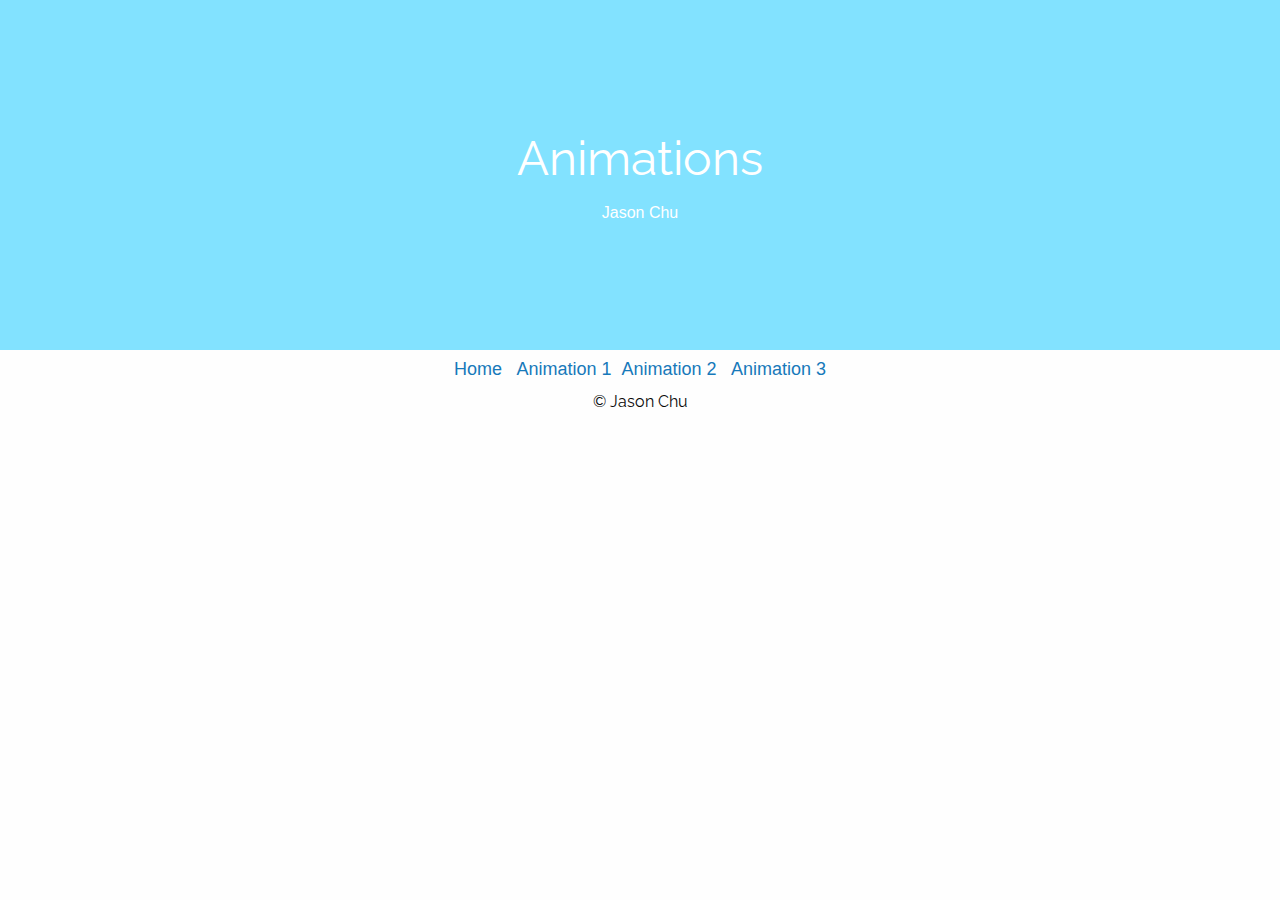
<file: index.html>
<!doctype html>
<html class="no-js" lang="en" dir="ltr">
  <head>
    <meta charset="utf-8">
    <meta http-equiv="x-ua-compatible" content="ie=edge">
    <meta name="viewport" content="width=device-width, initial-scale=1.0">
    <title>Animation</title>
    <link rel="stylesheet" href="css/foundation.css">
    <link rel="stylesheet" href="css/app.css">
  </head>
  <body>

	<header class="article-header">
		<h1>Animations</h1>
		<span>Jason Chu</span>
    </header>

      <div id="center">
            <ul id="nav">
              <li><a href="index.html"> Home </a></li>
              <li><a href="animation1.html"> Animation 1 </a>
              <li><a href="animation2.html"> Animation 2 </a></li>
              <li><a href="animation3.html"> Animation 3 </a></li>
            </ul>
      </div>

    <footer class="footer grid-x grid-padding-x grid-margin-x">
        <p class="cell">
        &copy; Jason Chu
        <br>
    </footer>

    <script src="js/vendor/jquery.js"></script>
    <script src="js/vendor/what-input.js"></script>
    <script src="js/vendor/foundation.js"></script>
    <script src="js/app.js"></script>
  </body>
</html>
</file>
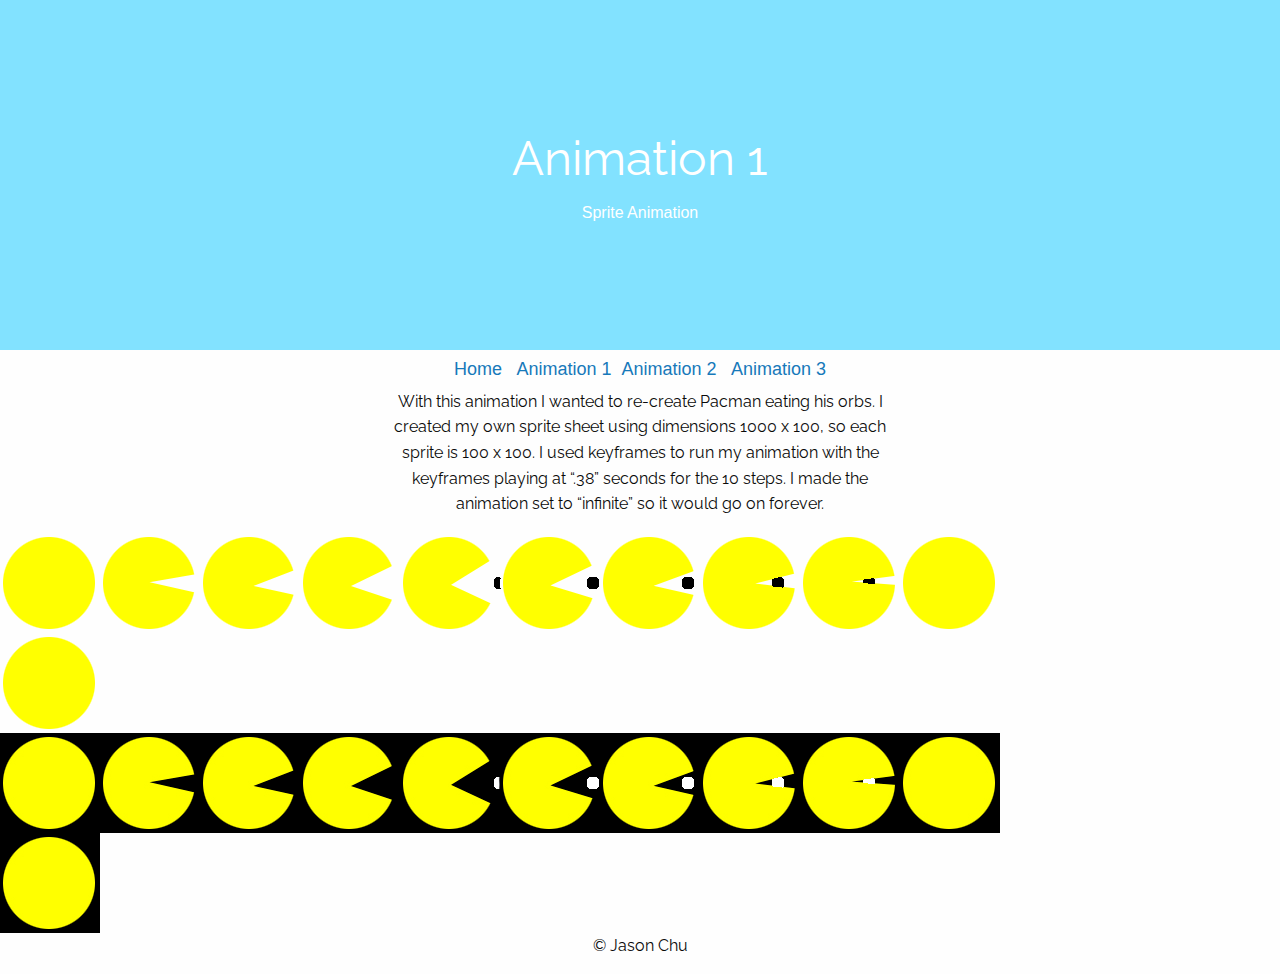
<file: animation1.html>
<!doctype html>
<html class="no-js" lang="en" dir="ltr">
  <head>
    <meta charset="utf-8">
    <meta http-equiv="x-ua-compatible" content="ie=edge">
    <meta name="viewport" content="width=device-width, initial-scale=1.0">
    <title>Animation</title>
    <link rel="stylesheet" href="css/foundation.css">
    <link rel="stylesheet" href="css/app.css">
  </head>
  <body>

	<header class="article-header">
		<h1>Animation 1</h1>
		<span>Sprite Animation</span>
    </header>

    <div id="center">
          <ul id="nav">
            <li><a href="index.html"> Home </a></li>
            <li><a href="animation1.html"> Animation 1 </a>
            <li><a href="animation2.html"> Animation 2 </a></li>
            <li><a href="animation3.html"> Animation 3 </a></li>
          </ul>
    </div>

    <p> With this animation I wanted to re-create Pacman eating his orbs. I created my own sprite sheet using dimensions 1000 x 100, so each sprite is 100 x 100. I used keyframes to run my animation with the keyframes playing at “.38” seconds for the 10 steps. I made the animation set to “infinite” so it would go on forever. </p>

    <img src="images/sprite-sheet.png" alt="">
    <div class="pacman"></div>

    <img src="images/sprite-sheet.jpg" alt="">
    <div class="pacman2"></div>


    <footer class="footer grid-x grid-padding-x grid-margin-x">
        <p class="cell">
        &copy; Jason Chu
        <br>
    </footer>


    <script src="js/vendor/jquery.js"></script>
    <script src="js/vendor/what-input.js"></script>
    <script src="js/vendor/foundation.js"></script>
    <script src="js/app.js"></script>
  </body>
</html>
</file>
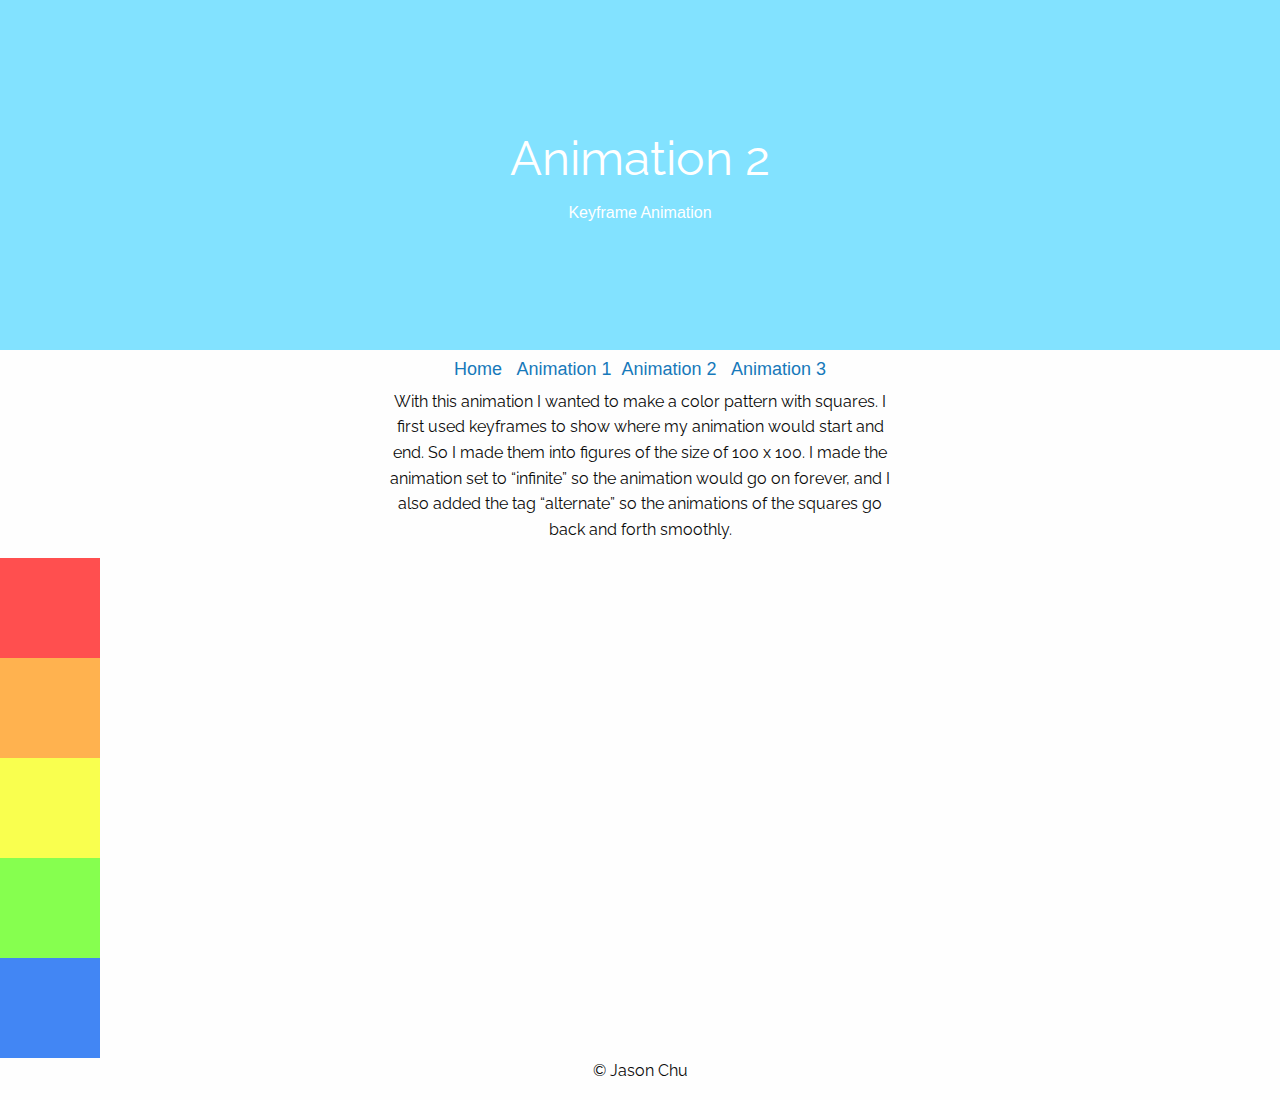
<file: animation2.html>
<!doctype html>
<html class="no-js" lang="en" dir="ltr">
  <head>
    <meta charset="utf-8">
    <meta http-equiv="x-ua-compatible" content="ie=edge">
    <meta name="viewport" content="width=device-width, initial-scale=1.0">
    <title>Animation</title>
    <link rel="stylesheet" href="css/foundation.css">
    <link rel="stylesheet" href="css/app.css">
  </head>
  <body>

	<header class="article-header">
		<h1>Animation 2</h1>
		<span>Keyframe Animation</span>
    </header>

    <div id="center">
          <ul id="nav">
            <li><a href="index.html"> Home </a></li>
            <li><a href="animation1.html"> Animation 1 </a>
            <li><a href="animation2.html"> Animation 2 </a></li>
            <li><a href="animation3.html"> Animation 3 </a></li>
          </ul>
    </div>

    <p> With this animation I wanted to make a color pattern with squares. I first used keyframes to show where my animation would start and end. So I made them into figures of the size of 100 x 100. I made the animation set to “infinite” so the animation would go on forever, and I also added the tag “alternate” so the animations of the squares go back and forth smoothly. </p>


    <div id="my_animation"></div>
    <div id="my_animation_2"></div>
    <div id="my_animation_3"></div>
    <div id="my_animation_4"></div>
    <div id="my_animation_5"></div>


    <footer class="footer grid-x grid-padding-x grid-margin-x">
        <p class="cell">
        &copy; Jason Chu
        <br>
      </footer>

    <script src="js/vendor/jquery.js"></script>
    <script src="js/vendor/what-input.js"></script>
    <script src="js/vendor/foundation.js"></script>
    <script src="js/app.js"></script>
  </body>
</html>
</file>
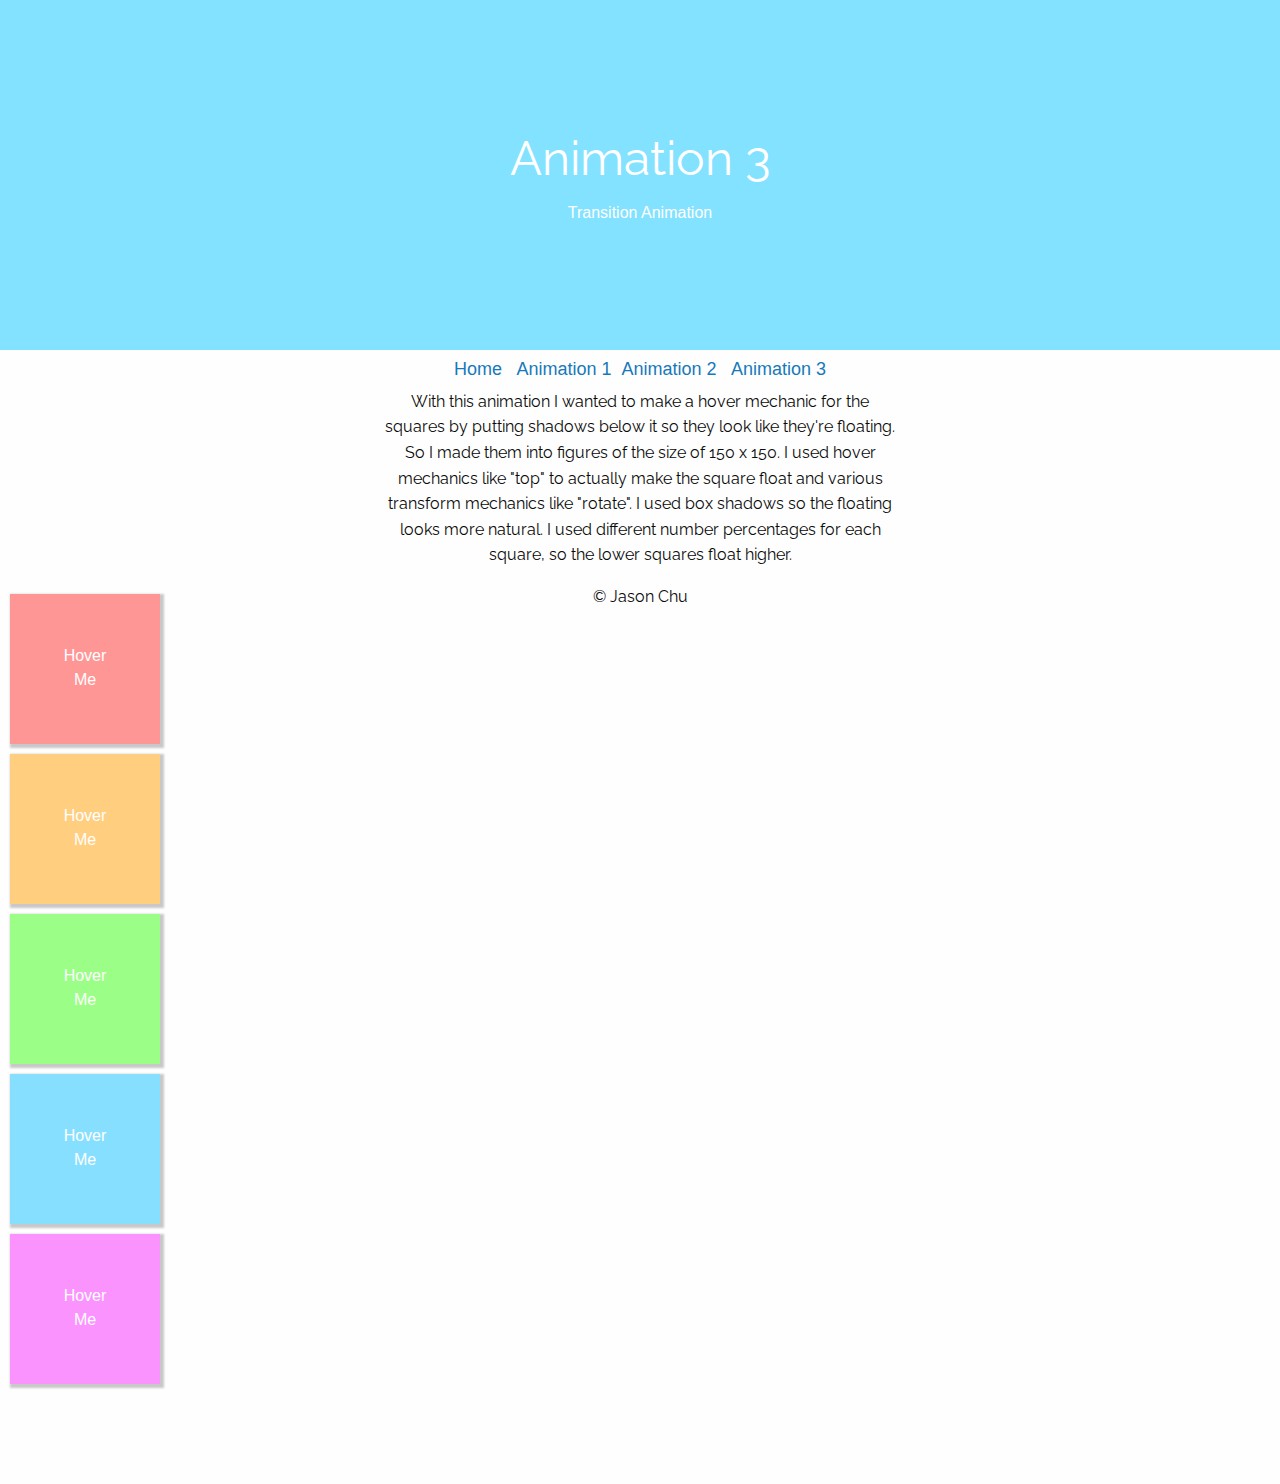
<file: animation3.html>
<!doctype html>
<html class="no-js" lang="en" dir="ltr">
  <head>
    <meta charset="utf-8">
    <meta http-equiv="x-ua-compatible" content="ie=edge">
    <meta name="viewport" content="width=device-width, initial-scale=1.0">
    <title>Animation</title>
    <link rel="stylesheet" href="css/foundation.css">
    <link rel="stylesheet" href="css/app.css">
  </head>
  <body>

	<header class="article-header">
		<h1>Animation 3</h1>
		<span>Transition Animation</span>
    </header>

    <div id="center">
          <ul id="nav">
            <li><a href="index.html"> Home </a></li>
            <li><a href="animation1.html"> Animation 1 </a>
            <li><a href="animation2.html"> Animation 2 </a></li>
            <li><a href="animation3.html"> Animation 3 </a></li>
          </ul>
    </div>

    <p> With this animation I wanted to make a hover mechanic for the squares by putting shadows below it so they look like they're floating. So I made them into figures of the size of 150 x 150. I used hover mechanics like "top" to actually make the square float and various transform mechanics like "rotate". I used box shadows so the floating looks more natural. I used different number percentages for each square, so the lower squares float higher.  </p>

    <div class="container">
    <div class="card1">Hover Me</div>
    <div class="card2">Hover Me</div>
    <div class="card3">Hover Me</div>
    <div class="card4">Hover Me</div>
    <div class="card5">Hover Me</div>
    </div>


    <footer class="footer grid-x grid-padding-x grid-margin-x">
        <p class="cell">
        &copy; Jason Chu
        <br>
    </footer>


    <script src="js/vendor/jquery.js"></script>
    <script src="js/vendor/what-input.js"></script>
    <script src="js/vendor/foundation.js"></script>
    <script src="js/app.js"></script>
  </body>
</html>
</file>
<file: css/app.css>
@import url('https://fonts.googleapis.com/css?family=Raleway');


body h1 {font-family: 'Raleway', sans-serif;}

p {
  font-family: 'Raleway', sans-serif;
  text-align: center;
  padding-left: 30%;
  padding-right: 30%;
}

.article-header {
	background-color: #82e2ff;
	color: white;
	display: flex;
	flex-flow: column;
	height: 100%;
	justify-content: center;
	min-height: 350px;
	padding: 2em 4% 2em;
  text-align: center;
}

#center{
  text-align:center;
}

#nav{

  list-style-type:none;
  padding:0px;
  margin:0px;
}
#nav li{

  display:inline-block;
  padding:5px;
  margin:0px;
  font-size:18px;
  color:white;
}

#nav li:hover{

  background:#c6f2ff;
  transition:background 0.25s;
}

@keyframes play {
   from { background-position:    0px; }
     to { background-position: -1000px; }
}

.pacman {
    width: 100px;
    height: 100px;
    background-image: url("../images/sprite-sheet.png");

    animation: play .38s steps(10) infinite;
}

.pacman2 {
    width: 100px;
    height: 100px;
    background-image: url("../images/sprite-sheet.jpg");

    animation: play .38s steps(10) infinite;
}

@keyframes my_animation {
  from {
    left: 0px;
  }
  to {
    left: 300px;
  }
}

#my_animation {
  align-content: center;
  width: 100px;
  height: 100px;
  position: relative;
  animation: my_animation infinite alternate;
  background-color: #ff4f4f;
  animation-duration: 0.5s;
}
#my_animation_2 {
  align-content: center;
  width: 100px;
  height: 100px;
  position: relative;
  animation: my_animation infinite alternate;
  background-color: #ffb24f;
  animation-duration: 0.75s;
}
#my_animation_3 {
  align-content: center;
  width: 100px;
  height: 100px;
  position: relative;
  animation: my_animation infinite alternate;
  background-color: #f9ff4f;
  animation-duration: 1s;
}
#my_animation_4 {
  align-content: center;
  width: 100px;
  height: 100px;
  position: relative;
  animation: my_animation infinite alternate;
  background-color: #86ff4f;
  animation-duration: 1.25s;
}
#my_animation_5 {
  align-content: center;
  width: 100px;
  height: 100px;
  position: relative;
  animation: my_animation infinite alternate;
  background-color: #4286f4;
  animation-duration: 1.5s;
}

.container {
  position: absolute;
  width: 100%;
  height: 100%;
  align-items: center;
  justify-content: center;
}

.card1 {
  position: relative;
  top: 0;
  background-color: #ff9696;
  box-shadow: 2px 2px 2px 2px rgba(0, 0, 0, 0.21);
  width: 150px;
  height: 150px;
  margin: 10px;
  transition: all 1s ease;
  text-align: center;
  padding: 50px;
  color: #fff;
}

.card1:hover {
  top: -10px;
  box-shadow: -10px 10px 35px #888;
}

.card2 {
  position: relative;
  top: 0;
  background-color: #ffce7f;
  box-shadow: 2px 2px 2px 2px rgba(0, 0, 0, 0.21);
  width: 150px;
  height: 150px;
  margin: 10px;
  transition: all 1s ease;
  text-align: center;
  padding: 50px;
  color: #fff;
}

.card2:hover {
  top: -20px;
  box-shadow: -10px 10px 35px #888;
  transform: rotate3d(1, 1, 1, 90deg);
}

.card3 {
  position: relative;
  top: 0;
  background-color: #9bff87;
  box-shadow: 2px 2px 2px 2px rgba(0, 0, 0, 0.21);
  width: 150px;
  height: 150px;
  margin: 10px;
  transition: all 1s ease;
  text-align: center;
  padding: 50px;
  color: #fff;
}

.card3:hover {
  top: -30px;
  box-shadow: -10px 10px 35px #888;
  transform: rotate3d(1, 1, 1, 45deg);
}

.card4 {
  position: relative;
  top: 0;
  background-color: #87dfff;
  box-shadow: 2px 2px 2px 2px rgba(0, 0, 0, 0.21);
  width: 150px;
  height: 150px;
  margin: 10px;
  transition: all 1s ease;
  text-align: center;
  padding: 50px;
  color: #fff;
}

.card4:hover {
  top: -40px;
  box-shadow: -10px 10px 35px #888;
  transform:rotate(180deg);
}

.card5 {
  position: relative;
  top: 0;
  background-color: #fb93ff;
  box-shadow: 2px 2px 2px 2px rgba(0, 0, 0, 0.21);
  width: 150px;
  height: 150px;
  margin: 10px;
  transition: all 1s ease;
  text-align: center;
  padding: 50px;
  color: #fff;
}

.card5:hover {
  top: -50px;
  box-shadow: -10px 10px 35px #888;
  transform:rotate(360deg);
}
</file>
